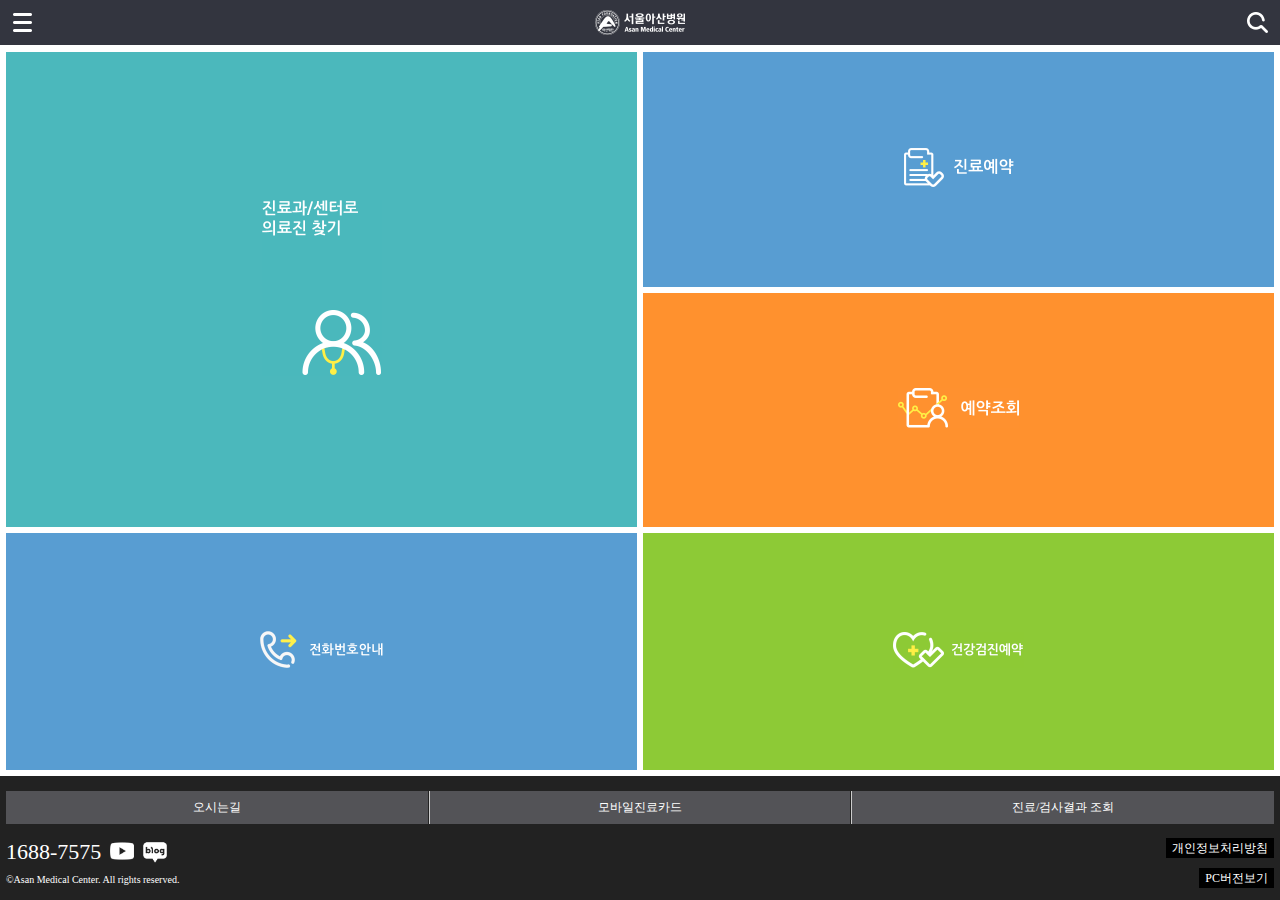
<file: index.html>
<!DOCTYPE html>
<html lang="ko">
<head>
  <meta charset="UTF-8">
  <meta name="viewport" content="width=device-width, initial-scale=1.0">
  <title>모바일-아산병원</title>
  <link rel="stylesheet" href="css/reset.css">
  <link rel="stylesheet" href="css/asan.css">
  <script src="https://code.jquery.com/jquery-1.12.4.min.js"></script>
  <script src="js/main.js" defer></script>
</head>
<body>
  <div id="controlbody">
    <div id="wrap">
      <div class="cover"></div>
      <header>
        <div class="lnb_btn">
          <a href="#"><img src="img/bg_header_lnb.png" alt="메뉴열기"></a>
        </div>
        <h1 class="logo">
          <a href="index.html"><img src="img/img_header_logo.png" alt="서울아산병원"></a>
        </h1>
        <div class="search_btn">
          <a href="#"><img src="img/img_topSerch.png" alt="검색"></a>
        </div>
      </header>
  <!-- con_wrap -->
      <div id="con_wrap">
        <div id="con_up">
          <section class="s1-1">
            <a href="staff.html"><img src="img/img_main01.png" alt="의료진찾기"></a>
          </section>
          <div class="con_up_right">
            <section class="s1-2">
              <a href="#"><img src="img/img_main02.png" alt="진료예약"></a>
            </section>
            <section class="s1-3">
              <a href="#"><img src="img/img_main03.png" alt="예약조회"></a>
            </section>
          </div>
        </div>
        <div id="con_down">
          <section class="s2-1">
            <a href="#"><img src="img/img_main04.png" alt="전화번호안내"></a>
          </section>
          <section class="s2-2">
            <a href="#"><img src="img/img_main05.png" alt="건강검진예약"></a>
          </section>
        </div>
      </div>
  <!-- //con_wrap -->
      <footer>
        <ul class="quickmenu">
          <li><a href="#">오시는길</a></li>
          <li><a href="#">모바일진료카드</a></li>
          <li><a href="#">진료/검사결과 조회</a></li>
        </ul>
        <div class="telSns">
          <a href="#">1688-7575</a>
          <a href="#"><img src="img/img_youtube.png" alt="유튜브"></a>
          <a href="#"><img src="img/img_naverblog.png" alt="네이버블로그"></a>
        </div>
        <div class="pc">
          <a href="#">개인정보처리방침</a><br>
          <a href="#">PC버전보기</a>
        </div>
        <address class="copy">&copy;Asan Medical Center. All rights reserved.</address>
      </footer>
    </div>
  </div>
  <div id="lnb">
    <div class="lnb_login">
      <p>
        로그인을 하시면 더 많은 정보를<br>
        확인하실 수 있습니다.
      </p>
      <img src="img/btn_login.png" alt="로그인버튼">
    </div>
    <ul class="lnb_list">
      <li>
        <a href="staff.html">
          <img src="img/img_lnbtab01_off.png" alt="의료진">
        </a>
      </li>
      <li>
        <a href="#">
          <img src="img/img_lnbtab02_off.png" alt="진료예약">
        </a>
      </li>
      <li>
        <a href="#">
          <img src="img/img_lnbtab03_off.png" alt="예약조회">
        </a>
      </li>
      <li>
        <a href="#">
          <img src="img/img_lnbtab04_off.png" alt="병원안내">
        </a>
      </li>
      <li>
        <a href="#">
          <img src="img/img_lnbtab05_off.png" alt="건강정보">
        </a>
      </li>
    </ul>
    <div class="lnb_res">
      <a href="#">
        <img src="img/btn_reserve.png" alt="예약 및 문의 1688-7575">
      </a>
    </div>
  </div>
</body>
</html>
</file>
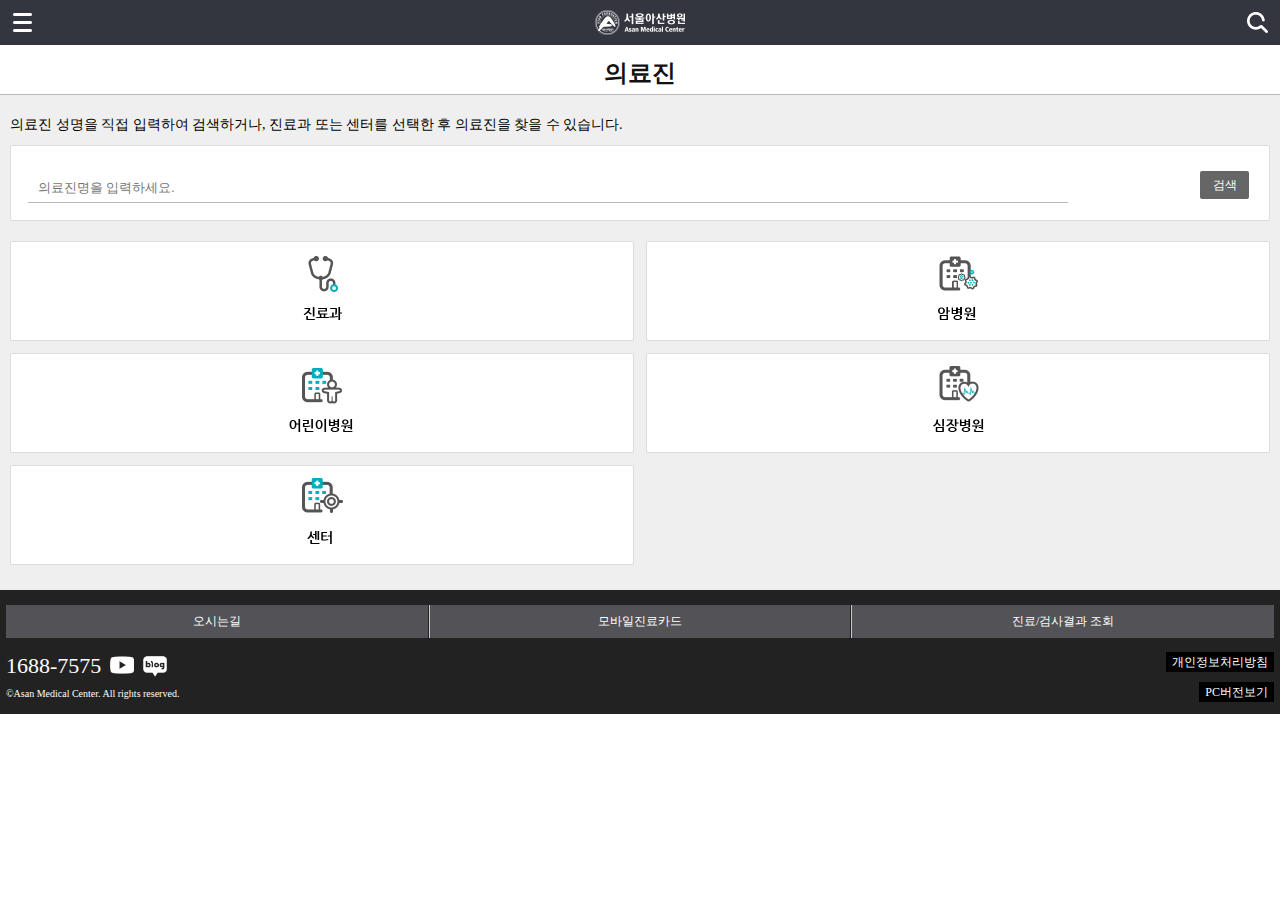
<file: staff.html>
<!DOCTYPE html>
<html lang="ko">
<head>
  <meta charset="UTF-8">
  <meta name="viewport" content="width=device-width, initial-scale=1.0">
  <title>아산병원-staff</title>
  <link rel="stylesheet" href="css/reset.css">
  <link rel="stylesheet" href="css/sub.css">
  <script src="https://code.jquery.com/jquery-1.12.4.min.js"></script>
  <script src="js/main.js" defer></script>
</head>
<body>
  <div id="controlbody">
    <div id="wrap">
      <div class="cover"></div>
      <header>
        <div class="lnb_btn">
          <a href="#"><img src="img/bg_header_lnb.png" alt="메뉴열기"></a>
        </div>
        <h1 class="logo">
          <a href="index.html"><img src="img/img_header_logo.png" alt="서울아산병원"></a>
        </h1>
        <div class="search_btn">
          <a href="#"><img src="img/img_topSerch.png" alt="검색"></a>
        </div>
      </header>
  <!-- con_wrap -->
      <div id="con_wrap" class="staff">
        <div class="staff_title">
          <p>의료진</p>
        </div>
        <div class="staff_menu">
          <p>의료진 성명을 직접 입력하여 검색하거나, 진료과 또는 센터를 선택한 후 의료진을 찾을 수 있습니다.</p>
          <div class="staff_search">
            <div class="staff_searchB">
              <input type="text" name="searchKeyword" id="searchKeyword" placeholder="의료진명을 입력하세요.">
              <button type="button">검색</button>
            </div>
          </div>
          <ul class="staff_list">
            <li class="ty1 gap1"><a href="#"><img src="img/staff/img_step01.png" alt="진료과"></a></li>
            <li class="ty2 gap1"><a href="#"><img src="img/staff/img_step02.png" alt="암병원"></a></li>
            <li class="ty1 gap1"><a href="#"><img src="img/staff/img_step03.png" alt="어린이병원"></a></li>
            <li class="ty2 gap1"><a href="#"><img src="img/staff/img_step04.png" alt="심장병원"></a></li>
            <li class="ty1"><a href="#"><img src="img/staff/img_step05.png" alt="센터"></a></li>
          </ul>
        </div>
      </div>
  <!-- //con_wrap -->
      <footer>
        <ul class="quickmenu">
          <li><a href="#">오시는길</a></li>
          <li><a href="#">모바일진료카드</a></li>
          <li><a href="#">진료/검사결과 조회</a></li>
        </ul>
        <div class="telSns">
          <a href="#">1688-7575</a>
          <a href="#"><img src="img/img_youtube.png" alt="유튜브"></a>
          <a href="#"><img src="img/img_naverblog.png" alt="네이버블로그"></a>
        </div>
        <div class="pc">
          <a href="#">개인정보처리방침</a><br>
          <a href="#">PC버전보기</a>
        </div>
        <address class="copy">&copy;Asan Medical Center. All rights reserved.</address>
      </footer>
    </div>
  </div>
  <div id="lnb">
    <div class="lnb_login">
      <p>
        로그인을 하시면 더 많은 정보를<br>
        확인하실 수 있습니다.
      </p>
      <img src="img/btn_login.png" alt="로그인버튼">
    </div>
    <ul class="lnb_list">
      <li>
        <a href="staff.html">
          <img src="img/img_lnbtab01_off.png" alt="의료진">
        </a>
      </li>
      <li>
        <a href="#">
          <img src="img/img_lnbtab02_off.png" alt="진료예약">
        </a>
      </li>
      <li>
        <a href="#">
          <img src="img/img_lnbtab03_off.png" alt="예약조회">
        </a>
      </li>
      <li>
        <a href="#">
          <img src="img/img_lnbtab04_off.png" alt="병원안내">
        </a>
      </li>
      <li>
        <a href="#">
          <img src="img/img_lnbtab05_off.png" alt="건강정보">
        </a>
      </li>
    </ul>
    <div class="lnb_res">
      <a href="#">
        <img src="img/btn_reserve.png" alt="예약 및 문의 1688-7575">
      </a>
    </div>
  </div>
</body>
</html>
</file>
<file: css/asan.css>
@charset "UTF-8";

body {
  width: 100%;
  min-width: 320px;
}

/* 레이아웃, 배경색 */
#controlbody {
  overflow: hidden;
}
#wrap {
  position: relative;
}
header {
  height: 45px;
  background: #33353f;
}
#con_wrap {
  display: flex;
  flex-direction: column;
  row-gap: 6px;
  height: calc(100vh - 172px);
  padding: 4.4px 6px 6px;
}
  #con_up {
    flex: 2;
    display: flex;
    column-gap: 6px;
  }
    .s1-1 {
      flex: 1;
      background: #4bb8bc;
    }
    .con_up_right {
      flex: 1;
      display: flex;
      flex-direction: column;
      row-gap: 6px;
    }
      .s1-2 {
        flex: 1;
        background: #589dd2;
      }
      .s1-3 {
        flex: 1;
        background: #ff912e;
      }
  #con_down {
    flex: 1;
    display: flex;
    column-gap: 6px;
  }
    .s2-1 {
      flex: 1;
      background: #589dd2;
    }
    .s2-2 {
      flex: 1;
      background: #8dca36;
    }
footer {
  background: #222222;
}

/* header */
header {

}
  .lnb_btn {
    float: left;
    position: relative;
    z-index: 20;
  }
  .logo {
    float: left;
    width: 100%;
    margin: 0 -45px;
    text-align: center;
  }
  .search_btn {
    float: right;
  }
header img {
  height: 45px;
}

/* content */
#con_wrap {

}
  #con_up {
  
  }
  #con_down {

  }
  section {
    display: table;
  }
  section a {
    display: table-cell;
    vertical-align: middle;
    text-align: center;
  }
  .s1-1 img {
    width: 120px;
  }
  .s1-2 img {
    width: 110px;
  }
  .s1-3 img {
    width: 121px;
  }
  .s2-1 img {
    width: 124px;
  }
  .s2-2 img {
    width: 131px;
  }

/* footer */
  footer {
    padding: 15px 6px;
    color: #fff;
  }
    ul.quickmenu {
      display: table;
      width: 100%;
    }
    .quickmenu li {
      display: table-cell;
      width: 33.33%;
      background: #535357;
      border-right: 1px solid #222222;
      border-left: 1px solid #ccc;
    }
    .quickmenu li:first-child {
      border-left: none;
    }
    .quickmenu li:last-child {
      border-right: none;
    }
    .quickmenu a {
      display: block;
      text-align: center;
      line-height: 33px;
      font-size: 12px;
    }
    .telSns {
      margin-top: 15px;
    }
    .telSns a {
      font-size: 22px;
    }
    .telSns img {
      width: 24px;
      margin-left: 5px;
      vertical-align: bottom;
    }
    .pc {
      position: absolute;
      right: 6px;
      margin-top: -25px;
      text-align: right;
    }
    .pc a {
      display: inline-block;
      background: #000;
      padding: 4px 6px;
      margin-bottom: 10px;
      font-size: 12px;
    }
    .copy {
      font-size: 10px;
      margin-top: 12px;
    }

/* lnb */
  #lnb {
    position: fixed;
    top: 0;
    left: -274px;
    width: 274px;
    height: 100%;
    background: #f1f1f1;
    z-index: 100;
  }
  .lnb_login {
    background: #111;
    color: #fff;
    padding: 35px 20px;
  }
  .lnb_login p {
    font-size: 14px;
    line-height: 1.5;
    margin-bottom: 20px;
  }
  .lnb_login img {
    width: 232px;
  }
  .lnb_list {
    border-bottom: 1px solid #ddd;
  }
  .lnb_list img {
    width: 274px;
  }
  .lnb_res {
    margin-top: 40px;
    text-align: center;
  }
  .lnb_res img {
    width: 235px;
  }
  
  .cover {
    display: none;
    position: fixed;
    top: 0;
    left: 0;
    right: 0;
    bottom: 0;
    background: rgba(0,0,0,0.7);
    z-index: 5;
  }
</file>
<file: css/sub.css>
@charset "UTF-8";

body {
  width: 100%;
  min-width: 320px;
}

/* 레이아웃, 배경색 */
#controlbody {
  overflow: hidden;
}
#wrap {
  position: relative;
}
header {
  height: 45px;
  background: #33353f;
}
footer {
  background: #222222;
}

/* header */
header {

}
  .lnb_btn {
    float: left;
    position: relative;
    z-index: 20;
  }
  .logo {
    float: left;
    width: 100%;
    margin: 0 -45px;
    text-align: center;
  }
  .search_btn {
    float: right;
  }
header img {
  height: 45px;
}

/* staff */
.staff {
  background: #efefef;
  padding-bottom: 25px;
}
  .staff_title {
    width: 100%;
    height: 50px;
    padding: 0 45px;
    border-bottom: 1px solid#b9b9b9;
    background: #fff;
    box-sizing: border-box;
  }
    .staff_title p {
      width: 100%;
      height: 50px;
      margin-right: -45px;
      color: #111;
      font-size: 24px;
      font-weight: bold;
      line-height: 50px;
      text-align: center;
    }
  .staff_menu {
    padding: 0 10px;
  }
    .staff_menu p {
      margin-top: 20px;
      color: #000;
      font-size: 14px;
      line-height: 20px;
    }
    .staff_search {
      position: relative;
      margin-top: 10px;
      padding: 17px;
      border: 1px solid #ddd;
      border-radius: 2px;
      background: #fff;
      box-sizing: border-box;
    }
      .staff_searchB {
        display: block;
        width: 85%;
      }
        .staff_searchB input {
          margin-top: 10px;
          border-bottom: 1px solid #b9b9b9;
          font-size: 13px;
          color: #333;
        }
        input[type="text"] {
          width: 100%;
          height: 30px;
          padding: 0 10px;
        }
        .staff_searchB button {
          display: inline-block;
          position: absolute;
          right: 20px;
          top: 25px;
          width: 49px;
          padding: 8px 12px;
          background: #666;
          color: #fff;
          border-radius: 2px;
          font-size: 12px;
          cursor: pointer;
        }
    .staff_list {
      overflow: hidden;
      width: 100%;
      margin-top: 20px;
    }
      .ty1 {
        float: left;
        width: 50%;
        padding-right: 6px;
        box-sizing: border-box;
      }
      .ty2 {
        float: right;
        width: 50%;
        padding-left: 6px;
        box-sizing: border-box;
      }
      .gap1 {
        margin-bottom: 12px;
      }
      .staff_list li a {
        display: block;
        width: 100%;
        height: 100px;
        border: 1px solid #ddd;
        background: #fff;
        border-radius: 2px;
        text-align: center;
        box-sizing: border-box;
      }
      .staff_list li img {
        height: 78px;
      }

    /* footer */
  footer {
    padding: 15px 6px;
    color: #fff;
  }
    ul.quickmenu {
      display: table;
      width: 100%;
    }
    .quickmenu li {
      display: table-cell;
      width: 33.33%;
      background: #535357;
      border-right: 1px solid #222222;
      border-left: 1px solid #ccc;
    }
    .quickmenu li:first-child {
      border-left: none;
    }
    .quickmenu li:last-child {
      border-right: none;
    }
    .quickmenu a {
      display: block;
      text-align: center;
      line-height: 33px;
      font-size: 12px;
    }
    .telSns {
      margin-top: 15px;
    }
    .telSns a {
      font-size: 22px;
    }
    .telSns img {
      width: 24px;
      margin-left: 5px;
      vertical-align: bottom;
    }
    .pc {
      position: absolute;
      right: 6px;
      margin-top: -25px;
      text-align: right;
    }
    .pc a {
      display: inline-block;
      background: #000;
      padding: 4px 6px;
      margin-bottom: 10px;
      font-size: 12px;
    }
    .copy {
      font-size: 10px;
      margin-top: 12px;
    }

/* lnb */
  #lnb {
    position: fixed;
    top: 0;
    left: -274px;
    width: 274px;
    height: 100%;
    background: #f1f1f1;
    z-index: 100;
  }
  .lnb_login {
    background: #111;
    color: #fff;
    padding: 35px 20px;
  }
  .lnb_login p {
    font-size: 14px;
    line-height: 1.5;
    margin-bottom: 20px;
  }
  .lnb_login img {
    width: 232px;
  }
  .lnb_list {
    border-bottom: 1px solid #ddd;
  }
  .lnb_list img {
    width: 274px;
  }
  .lnb_res {
    margin-top: 40px;
    text-align: center;
  }
  .lnb_res img {
    width: 235px;
  }
  
  .cover {
    display: none;
    position: fixed;
    top: 0;
    left: 0;
    right: 0;
    bottom: 0;
    background: rgba(0,0,0,0.7);
    z-index: 5;
  }
</file>
